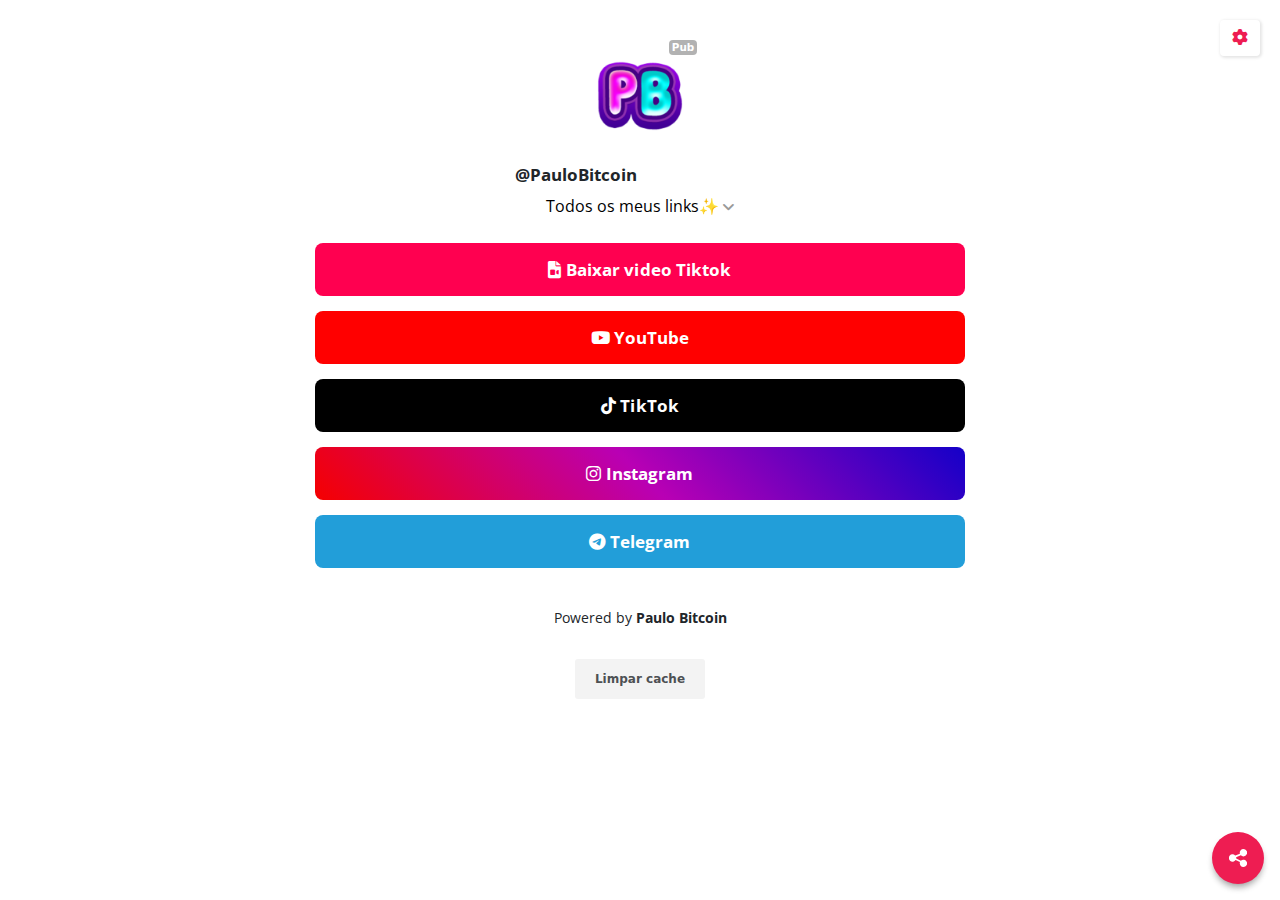
<file: index.html>
<!DOCTYPE html>
<html lang="pt-br">

<head>
    <title>Paulo Bitcoin</title>
    <meta charset="utf-8">
    <meta content="width=device-width, initial-scale=1.0" name="viewport">
    <meta content="Paulo Bitcoin" name="Paulo Bitcoin">
    <meta name="apple-mobile-web-app-capable" content="yes">
    <meta name="apple-mobile-web-app-status-bar-style" content="black-translucent">
    <meta name="mobile-web-app-capable" content="yes">
    <meta name="viewport" content="width=device-width, initial-scale=1">
    <meta name="theme-color" content="">

    <!-- Primary Meta Tags -->
    <meta name="title" content="Paulo Bitcoin">
    <meta name="description" content="Todos os meus links✨">
    <meta property="image" itemprop="image" content="/images/favicon.ico" />
    <meta name="keywords" content="Paulo Bitcoin, Facebook, YouTube, TikTok, Instagram, Loja Virtual, Telegram" />
    <meta itemprop="thumbnailUrl" content="images/" />

    <!-- Open Graph / Facebook -->
    <meta property="og:type" content="website">
    <meta property="og:url" content="/">
    <meta property="og:title" content="Paulo Bitcoin">
    <meta property="og:description" content="Todos os meus links✨">
    <meta property="og:image" itemprop="image" content="/images/favicon.ico">

    <!-- Twitter -->
    <meta property="twitter:card" content="summary_large_image">
    <meta property="twitter:url" content="/">
    <meta property="twitter:title" content="Paulo Bitcoin">
    <meta property="twitter:description" content="Todos os meus links✨">
    <meta property="twitter:image" content="/images/favicon.ico">

    <!-- Código do Schema.org também para o Google+ -->
    <meta itemprop="name" content="Paulo Bitcoin">
    <meta itemprop="description" content="Paulo Bitcoin">

    <!-- STYLE -->
    <link href="stylesheets/style.css" rel="stylesheet" type="text/css" />
    <link id="active-stylesheet" href="" rel="stylesheet" type="text/css" />
    <link href="stylesheets/bootstrap.min.css" rel="stylesheet" />



    <link rel="apple-touch-icon" sizes="180x180" href="/apple-touch-icon.png">
    <link rel="icon" type="image/png" sizes="32x32" href="/favicon-32x32.png">
    <link rel="icon" type="image/png" sizes="16x16" href="/favicon-16x16.png">
    <link rel="icon" type="image/x-icon" href="/images/favicon.ico">
    <link rel="manifest" href="/manifest.webmanifest">
    <!--<link rel="manifest" href="manifest.json">-->


    <!-- FONTES -->
    <link href="https://fonts.googleapis.com/icon?family=Material+Icons" rel="stylesheet">
    <link rel="stylesheet" href="stylesheets/all.css">

    <style>
        .swal2-title {
            font-size: 1em !important;
        }
    </style>


</head>

<body>
    <!--<div id="ctnClickShort">
        <button class="ctnClick" type="button"><img src="images/logo.png">
            <span class="title-add" style="font-weight:500;">Instalar <b id="nome"></b> como aplicativo.</span>
        </button>
        <a class="ctnClickClose" href="javascript:;" onclick="closeCreateShort(this);"><i class="fa fa-times"></i></a>
    </div>-->

    <div id="load" class="load is-loading">
        <div class="circle load-cor"></div>
        <div class="circle load-cor-2"></div>
    </div>

    <div class='navbar no-items section' id='navbar'>
        <div class="switch-buttons">
            <div class='container d-flex justify-content-center p-0'>
                <!--<button type="button" class="btn btn-primary mr-2 b-share" data-bs-toggle="modal"
                    data-bs-target="#ShareModal" title="Compartilhar!">
                    <i class="fas fa-share"></i>
                </button>-->
                <button type="button" class="btn btn-primary mx-auto b-config" data-bs-toggle="modal"
                    data-bs-target="#ConfigModal" title="Configurações">
                    <i class="fas fa-gear"></i>
                </button>
            </div>
        </div>

    </div>


    <!-- Share modal -->
    <!--<div class="modal fade" id="ShareModal" tabindex="-1" role="dialog" aria-labelledby="exampleModalLabel"
        aria-hidden="true">
        <div class="modal-dialog" role="document">
            <div class="modal-content col-12">
                <div class="modal-header">
                    <h5 class="modal-title">Compartilhar</h5>
                    <button type="button" class="close" data-bs-dismiss="modal" aria-label="Close">
                        <span aria-hidden="true">&times;</span>
                    </button>
                </div>
                <div class="modal-body">
                    <div class="icon-container2 d-flex">
                        <div class="smd" onclick="da_share.fb();">
                            <i class="img-thumbnail fab fa-facebook fa-1x" style="color: #3b5998;"></i>
                            <p>Facebook</p>
                        </div>
                        <div class="smd" onclick="da_share.tw();">
                            <i class=" img-thumbnail fab fa-twitter fa-1x" style="color:#4c6ef5;"></i>
                            <p>Twitter</p>
                        </div>
                        <div class="smd" onclick="da_share.wp();">
                            <i class="img-thumbnail fab fa-whatsapp fa-1x" style="color: #25D366;"></i>
                            <p>Whatsapp</p>
                        </div>
                        <div class="smd" onclick="da_share.tg();">
                            <i class="img-thumbnail fab fa-telegram fa-1x" style="color: #4c6ef5;"></i>
                            <p>Telegram</p>
                        </div>
                    </div>


                    <div class="row mx-auto mb-2 mt-1">

                       <label for="formFile" class="form-label text-end">Copiar link</label>
                            
                        <div style="width: 93%;" class="input-group my-3 mx-auto">

                            <input type="url" class="form-control" placeholder="" aria-describedby="button-addon2"
                                id="myCopy" value="" disabled>
                            <button class="btn btn-dark btn-copy" type="button" id="button-addon2"
                                onclick="copyLink()">Copiar</button>
                        </div>
                    </div>



                </div>
                <div class="modal-footer">
                    <button type="button" class="btn btn-red" data-bs-dismiss="modal">Fechar</button>
                </div>
            </div>
        </div>
    </div>
     Share modal -->
    <!-- Modal config -->
    <div class="modal fade" id="ConfigModal" tabindex="-1" role="dialog" aria-labelledby="exampleModalLabel"
        aria-hidden="true">
        <div class="modal-dialog" role="document">
            <div class="modal-content col-12">
                <div class="modal-header">
                    <h5 class="modal-title">Configurações</h5>
                    <button type="button" class="close" data-bs-dismiss="modal" aria-label="Close">
                        <span aria-hidden="true">&times;</span>
                    </button>
                </div>
                <div class="modal-body py-5">

                    <div class="d-grid gap-2 col-6 mx-auto">
                        <button class="btn btn-light switch-buttons__light button mb-2" type="button"
                            data-stylesheet="stylesheets/light.css"><i aria-hidden='true' class="fa-solid fa-sun"></i>
                            Light</button>
                        <button class="btn btn-dark switch-buttons__dark button" type="button"
                            data-stylesheet="stylesheets/dark.css"><i aria-hidden='true' class="fa-solid fa-moon"></i>
                            Dark</button>
                    </div>

                </div>
                <div class="modal-footer">
                    <button type="button" class="btn btn-red" data-bs-dismiss="modal">Fechar</button>
                </div>
            </div>
        </div>
    </div>
    <!-- Modal config -->
    <!-- Button video modal -->
    <div class="image-profile ">
        <a style="border-radius:100% ;" type="button" href="" data-bs-toggle="modal" data-bs-target="#VideoModal1">
            <div id='userphoto' title="Clique para ver!"></div>
            <div class="badge pub shake pub-link">
                <span class="pulse">Pub</span>
            </div>
        </a>
    </div>
    <!-- Button video modal -->

    <!-- pub modal -->
    <div class="modal fade" id="VideoModal1" tabindex="-1" role="dialog" aria-labelledby="exampleModalLabel"
        aria-hidden="true">
        <div class="modal-dialog modal-md modal-lg" role="document">
            <div class="modal-content">
                <div class="modal-header">
                    <h5 class="modal-title titulo-pub mr-2" id="exampleModalLabel"><span
                            class="badge bg-secondary">Pub</span> </h5>

                    <button type="button" class="close" data-bs-dismiss="modal" aria-label="Close">
                        <span aria-hidden="true">&times;</span>
                    </button>
                </div>

                <div class="modal-body">





  



                    <!-- YouTube 16:9 aspect ratio-->
                    <div class="ratio ratio-16x9">
                        <iframe class="embed-responsive-item pub-vid" src="" id="ytb" allowscriptaccess="always"
                            allow="autoplay" frameborder="0" allowfullscreen></iframe>
                    </div>
                    <!--YouTube 16:9 aspect ratio-->

                    <!--Banner pub-->
                    <a class="pub-link" href="">
                        <img src="" class="pub-img img-fluid rounded mx-auto d-block load is-loading" alt="Banner">
                    </a>
                    <!--Banner pub-->

                    <!--texto pub-->
                    <p class="pub-texto mb-0 pt-3 text-center"></p>

                    <!--<label for="formFile" class="form-label text-end">Copiar link</label>
                    <div style="width: 80%;" class="input-group my-3 mx-auto">

                        <input type="url" class="form-control" placeholder="" aria-describedby="button-addon2"
                            id="myCopy" value="" disabled>
                        <button class="btn btn-dark btn-copy" type="button" id="button-addon2"
                            onclick="copyLink()">Copiar</button>
                    </div>-->
                    <!--texto pub-->

                </div>
                <div class="modal-footer">
                    <a href="" class="btn btn-info pub-link" role="button" aria-disabled="true">Saiba mais</a>
                </div>
            </div>
        </div>
    </div>
    <!-- pub modal -->

    <!-- < USERNAME > -->
    <spam class='username'>
        <h1>@usename</h1>
        <span class="material-icons i-vrf" data-bs-toggle="tooltip" data-bs-placement="top"
            data-bs-custom-class="custom-tooltip" data-bs-title="Verificado">verified</span>
    </spam>


    <!-- < USERNAME > -->
    <!-- < Description > -->
    <div class="description" data-bs-toggle="collapse" data-bs-target="#collapseTwo" aria-expanded="false"
        aria-controls="collapseTwo">
        <h2 class="d-inline-flex">
            <span class="legenda">Legenda</span>
            <span class="dropdowntoggle caret"><i class="fa-solid fa-angle-down"></i></span>
        </h2>
        <div id="accordion">
            <div class="collapse" id="collapseTwo" aria-labelledby="headingTwo" data-bs-parent="#accordion">
                <div class="py-1 card-body texto_bio"></div>
            </div>
        </div>
    </div>
    <!--< Description > -->
    <!-- < MENU DE LINKS >  -->

















    <div id='links'>
        <a class='link button-especial' href=''></a>
        <a class='link button-comprar' href=''></a>
        <a class='link button-extra01' href='' target='_blank'></a>
        <a class='link button-extra02' href='' target='_blank'></a>
        <a class='link button-extra03' href='' target='_blank'></a>
        <a class='link button-youtube' href='' target='_blank'><i aria-hidden='true' class='fab fa-youtube'></i>
            YouTube
        </a>
        <a class='link button-tiktok' href='' target='_blank'><i class="fa-brands fa-tiktok"></i>
            TikTok </a>
        <a class='link button-instagram' href='' target='_blank'><i aria-hidden='true' class='fab fa-instagram'></i>
            Instagram </a>
        <a class='link button-facebook' href='' target='_blank'><i aria-hidden='true' class='fab fa-facebook'></i>
            Facebook </a>
        <a class='link button-twitch' href='' target='_blank'><i aria-hidden='true' class='fab fa-twitch'></i>
            Twitch
        </a>
        <a class='link button-twitter' href='' target='_blank'><i aria-hidden='true' class='fab fa-twitter'></i>
            Twitter
        </a>
        <a class='link button-spotify' href='' target='_blank'><i aria-hidden='true' class='fab fa-spotify'></i>
            Spotify
        </a>
        <a class='link button-kwai' href='' target='_blank'><i aria-hidden='true' class='fa-brands fa-kickstarter'></i>
            Kwai </a>
        <a class='link button-pinterest' href='' target='_blank'><i aria-hidden='true' class='fab fa-pinterest'></i>
            Pinterest </a>
        <a class='link button-snapchat' href='' target='_blank'><i aria-hidden='true' class='fab fa-snapchat'></i>
            Snapchat </a>
        <a class='link button-reddit' href='' target='_blank'><i aria-hidden='true' class='fab fa-reddit-alien'></i>
            Reddit </a>
        <a class='link button-linkedin' href='' target='_blank'><i aria-hidden='true' class='fab fa-linkedin'></i>
            LinkedIn </a>
        <a class='link button-discord' href='' target='_blank'><i aria-hidden='true' class='fab fa-discord'></i>
            Discord
        </a>
        <a class='link button-github' href='' target='_blank'><i aria-hidden='true' class='fab fa-github'></i>
            GitHub
        </a>
        <a class='link button-whatsapp' href='' target='_blank'><i aria-hidden='true' class='fab fa-whatsapp'></i>
            WhatsApp </a>
        <a class='link button-telegram' href='' target='_blank'><i aria-hidden='true' class='fab fa-telegram-plane'></i>
            Telegram </a>
        <a class='link button-endereco' href='' target='_blank'><i aria-hidden='true' class="fas fa-map-marker-alt"></i>
            Endereço </a>
    </div>
    <!--< MENU DE LINKS > -->


    <!-- < Footer > -->
    <div class="container">
        <div class="row">
            <div class="col-lg-12 col-md-12">
                <div class="text-center footer">
                    <a href="#" target='_blank'>Powered by <b id="nome"></b></a>
                </div>
            </div>
        </div>

    </div>
    <!-- < Footer > -->

    <div class="container">
        <div class="row">
            <div class="col-lg-12 col-md-12 ">
                <button id="clear-storage">Limpar cache</button>
            </div>
        </div>
    </div>





    <button type="button" class="btn btn-success chat hidden" data-bs-toggle="modal" data-bs-target="#exampleModal"
        data-whatever="@mdo"><i aria-hidden='true' class='fab fa-whatsapp'></i></button>


    <div class="modal fade" id="exampleModal" tabindex="-1" role="dialog" aria-labelledby="exampleModalLabel"
        aria-hidden="true">
        <div class="modal-dialog" role="document">
            <div class="modal-content">
                <div class="modal-header">

                    <h5 class="modal-title" id="exampleModalLabel">Contato via WhatsApp</h5>
                    <button type="button" class="close" data-bs-dismiss="modal" aria-label="Close">
                        <span aria-hidden="true">&times;</span>
                    </button>
                </div>
                <div class="modal-body mx-2">
                    <p class="paragraph-text m-1">Preencha os campos para enviar mensagem no WhatsApp.</p>
                    <form class="needs-validation" id="messageForm" novalidate>
                        <div class="whatsappFormRow">
                            <div class="label">Nome <span>*</span></div>
                            <input type="text" id="wa_name" name="Nome" class="form-control" placeholder="Nome"
                                required>
                            <div class="valid-feedback">
                                Bom!
                            </div>
                            <div class="invalid-feedback">
                                Obrigatório
                            </div>
                        </div>
                        <div class="whatsappFormRow">
                            <div class="label">E-mail <span>*</span></div>
                            <input class="form-control" id="wa_email" name="Email" type="email" value='' minlength="11"
                                placeholder="E-mail" required>
                            <div class="valid-feedback">
                                Bom!
                            </div>
                            <div class="invalid-feedback">
                                Obrigatório
                            </div>
                        </div>
                        <div class="form-group whatsappFormRow">
                            <div class="label">Como ficou sabendo?</div>
                            <select class="form-control" id="wa_select" name="Como ficou sabendo?">
                                <option hidden='hidden' selected='selected' value='default'>Opções</option>
                                <option value="Redes Sociais">Redes Sociais</option>
                                <option value="Um Amigo">Amigo</option>
                                <option value="Outros">Outros</option>
                            </select>
                            <div class="valid-feedback">
                                Opcional!
                            </div>
                        </div>

                        <!--<div class="form-group whatsappFormRow">
                                            <div class="label">Qual sua idade?</div>
                                            <div class="datainput">
                                                <input class="form-control" id="wa_number" name="count" required="" type="number" value="">
                                                <span class="highlight"></span><span class="bar"></span>
                                                </div>
                                            </div>-->

                        <div class="form-group whatsappFormRow">
                            <div class="label">Telegram</div>
                            <input class="form-control" id="tlg_num" name="Telegram" inputmode="numeric"
                                xdata-mask="(99) 99999-9999" placeholder="Telegram" value='' />
                            <div class="valid-feedback">
                                Opcional!
                            </div>
                        </div>

                        <div class="whatsappFormRow mb-2">
                            <div class="label">Mensagem</div>
                            <textarea class="form-control" rows="3" id='wa_textarea' placeholder='' row='1'
                                name="Mensagem"></textarea>
                        </div>
                        <div id="text-info"></div>
                        <div class="modal-footer pt-2 pb-0 px-0">

                            <button class="send_form whatsappFormRow btn btn-success me-0" href="javascript:void"
                                type="submit" title="Enviar Mensagem">
                                <span class="fab fa-whatsapp"></span> Enviar Mensagem</button>
                        </div>
                    </form>
                </div>
            </div>
        </div>
    </div>

    <div class="fabs">
        <a class=" shares btn-copy d-flex justify-content-center align-items-center" tooltip="Link"
            onclick="copyLink()">
            <input type="url" class="hidden" id="myCopy" value="">
            <i class="icon icon-copy"></i>
        </a>

        <a class=" shares telegram d-flex justify-content-center align-items-center" tooltip="Telegram"
            onclick="da_share.tg();">
            <i class="icon icon-telegram"></i>
        </a>

        <a class=" shares whatsapp d-flex justify-content-center align-items-center" tooltip="WhatsApp"
            onclick="da_share.wp();">
            <i class="icon icon-whatsapp"></i>
        </a>

        <a class=" shares twitter d-flex justify-content-center align-items-center" tooltip="Twitter"
            onclick="da_share.tw();">
            <i class="icon icon-twitter"></i>
        </a>

        <a class=" shares facebook d-flex justify-content-center align-items-center" tooltip="Facebook"
            onclick="da_share.fb();">
            <i class="icon icon-facebook"></i>
        </a>

        <a target="_blank" class="shares d-flex justify-content-center align-items-center" tooltip="Compartilhar"><i
                class="icon icon-share"></i></a>
    </div>




    <script src="javascript/jquery.min.js"></script>
    <script src="javascript/jquery.mask.js"></script>
    <script src="javascript/jquery.maskMoney.min.js"></script>
    <script src="javascript/sweetalert2.all.min.js"></script>
    <script src="javascript/jquery.validate.min.js"></script>
    <script src="javascript/wa.js"></script>
    <script src="javascript/tlg.js"></script>
    <script src="javascript/bootstrap.bundle.js"></script>
    <script src="javascript/generate-sw.js"></script>
    
    <script src="javascript/script.js"></script>
    <script src="javascript/main.js"></script>

   

    <script type="text/javascript">
        if ('serviceWorker' in navigator) {
            navigator.serviceWorker
                .register('sw.js')
                .then(() => { console.log('Service Worker Registered'); });
        }
        let deferredPrompt;
        const addBtn = document.querySelector('#ctnClickShort button');
        addBtn.closest('#ctnClickShort').style.display = 'none';
        window.addEventListener('beforeinstallprompt', (e) => {

            // Prevent Chrome 67 and earlier from automatically showing the prompt
            e.preventDefault();
            // Stash the event so it can be triggered later.
            deferredPrompt = e;
            // Update UI to notify the user they can add to home screen
            if (!localStorage.getItem('naoMostrarCreateShort_319_20220928')) {
                addBtn.closest('#ctnClickShort').style.display = 'block';
            }
            addBtn.addEventListener('click', (e) => {
                // hide our user interface that shows our A2HS button
                addBtn.closest('#ctnClickShort').style.display = 'none';
                // Show the prompt
                deferredPrompt.prompt();
                // Wait for the user to respond to the prompt
                deferredPrompt.userChoice.then((choiceResult) => {
                    if (choiceResult.outcome === 'accepted') {
                        console.log('User accepted the A2HS prompt');
                        $.post('manifest.webmanifest', {}, function () {
                        });

                    } else {
                        console.log('User dismissed the A2HS prompt');
                    }
                    deferredPrompt = null;
                });
            });
        });


        function closeCreateShort(e) {
            localStorage.setItem('naoMostrarCreateShort_319_20220928', 'sim');
            $(e).closest('#ctnClickShort').hide();


        }

    </script>










</body>

</html>
</file>
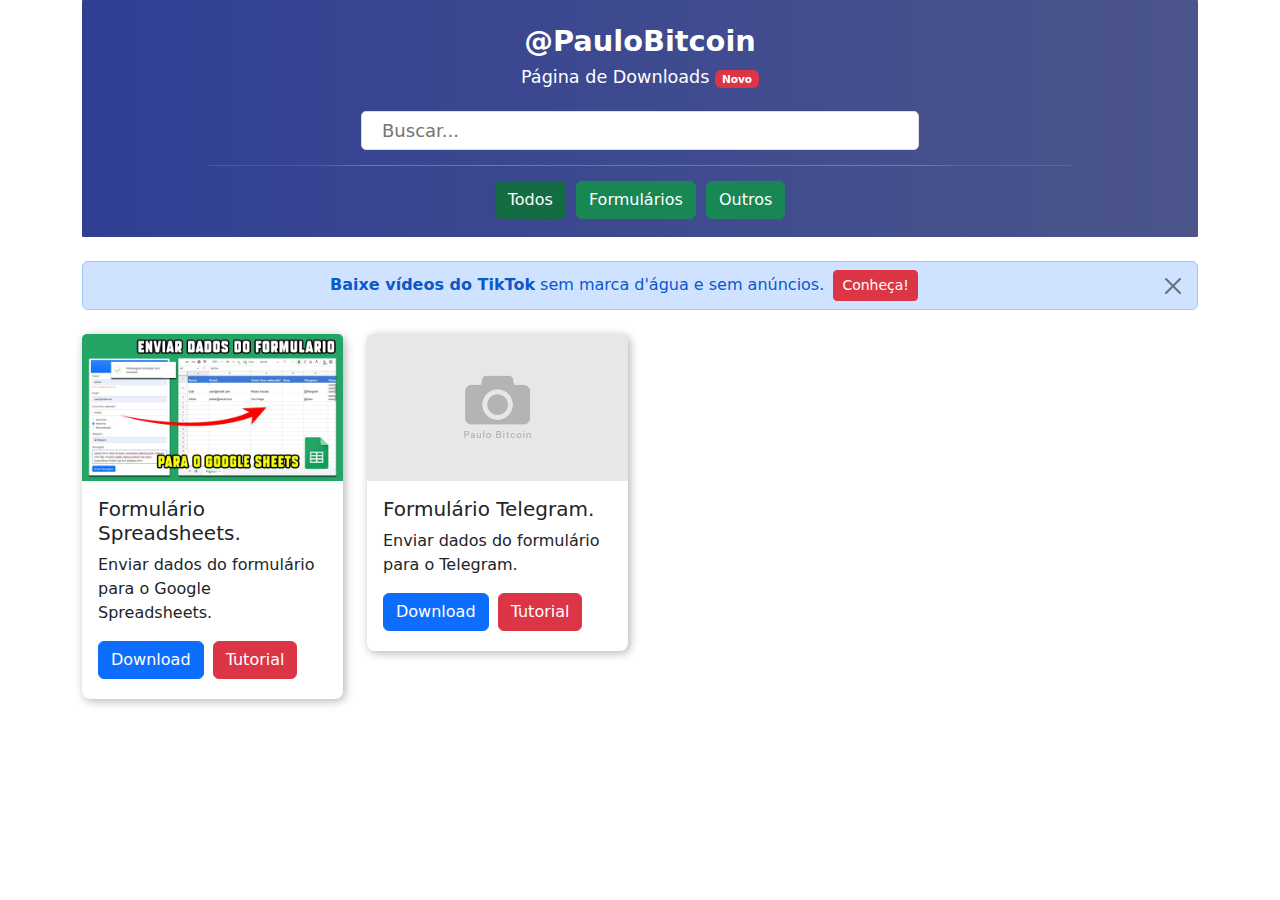
<file: downloads/index.html>
<!DOCTYPE html>
<html lang="pt">

<head>
    <title>Downloads</title>
    <meta charset="UTF-8">
    <meta http-equiv="X-UA-Compatible" content="IE=edge">
    <meta name="viewport" content="width=device-width, initial-scale=1.0">
    <meta name="apple-mobile-web-app-capable" content="yes">
    <meta name="apple-mobile-web-app-status-bar-style" content="black-translucent">
    <meta name="mobile-web-app-capable" content="yes">

    <!--STYLE-->
    <link href="css/bootstrap.min.css" rel="stylesheet">
    <link href="css/style.css" rel="stylesheet">

    <script src="js/jquery-3.6.2.min.js"></script>

</head>

<style>
    .down-header {
        background: #303f94;
        background: #303f94;
        background: -webkit-linear-gradient(to right, #303f94, #4b558a);
        background: linear-gradient(to right, #303f94, #4b558a);
        padding: 0 0 10px 0;
        text-align: center;
        border-radius: 1px;
        color: white;
    }

    h1.title {
        font-size: 1.8em;
        margin-bottom: 40px;
        letter-spacing: 0px;
        font-weight: 400;
    }

    h4.subtitle {
        font-weight: 400;
        font-size: 1.1em;

    }

    #searchItem {
        width: 50%;
        font-size: 18px;
        padding: 5px 20px 5px 20px;
        border: 1px solid #ddd;
        margin: 15px 0 15px 0;
        border-radius: 5px;
        outline: none;
    }

    hr.hr-sep {
        width: 80%;
        border-radius: 50%;
        margin: 0 auto;
    }

    #myBtnContainer {
        margin-top: 15px;
        letter-spacing: 5px;
    }

    /* Style the buttons */
    #myUL {
        list-style-type: none;
        width: 100%;
        padding: 0;
        background: rgba(255, 255, 255, 0.01);
    }


    .filterDiv {
        display: none;
        /* Hidden by default */
        transition: all 0.3s;
        margin-bottom: 4px;
    }

    .show {
        display: block;
    }

    
</style>


<body>

    <div class="container">

        <div class="down-header">
            <h1 class="title d-inline-block mb-2 mt-4 fw-bold"> @PauloBitcoin</h1>
            <h4 class="subtitle">Página de Downloads <span class="badge text-bg-danger">Novo</span></h4>
            <div class="filter-search">
                <i class="fa fa-search"></i>
                <input type="text" id="searchItem" placeholder="Buscar...">
                <hr class="hr-sep">
                <div id="myBtnContainer">
                    <button class="btn mb-2 btn-success active" onclick="filterSelection('all')"> Todos</button>
                    <button class="btn mb-2 btn-success" onclick="filterSelection('forms')">Formulários</button>
                    <button class="btn mb-2 btn-success" onclick="filterSelection('others')">Outros</button>
                </div>
            </div>
        </div>

        <div class="pub text-center mt-4 mx-auto">
            <div class="alert alert-primary alert-dismissible align-items-center py-2 mb-4 fade show" role="alert" id="Alert">
                <strong>Baixe vídeos do TikTok</strong> sem marca d'água e sem anúncios.
                <a href="https://www.ttkapp.tk/" class="ms-1 btn btn-sm btn-danger">Conheça!</a>
                <a class="btn-sm btn-close p-3" data-bs-dismiss="alert" aria-label="Close"
                    onclick="removeALert()"></a>
            </div>

        </div>

        <div id="myItems" class="row">


            <div class=" col-lg-3 col-md-4 col-sm-6 mb-3 filterDiv forms downloads">
                <div class="card rounded-3 border-0 shadow">
                    <img src="img/1.jpg" class="card-img-top" alt="...">
                    <div class="card-body">
                        <h5 class="card-title">Formulário Spreadsheets.</h5>
                        <p class="card-text">Enviar dados do formulário para o Google Spreadsheets.</p>
                        <a href="https://github.com/PauloBitcoin/Form-Spreadsheet/archive/refs/heads/main.zip"
                            class="btn btn-primary me-1 mb-1">Download</a>
                        <a href="https://youtu.be/EFpSr8Q0dBc" class="btn btn-danger mb-1">Tutorial</a>
                    </div>
                </div>
            </div>

            <div class=" col-lg-3 col-md-4 col-sm-6 mb-3  filterDiv forms downloads">
                <div class="card rounded-3 border-0 shadow">
                    <img src="" class="card-img-top" alt="...">
                    <div class="card-body">
                        <h5 class="card-title">Formulário Telegram.</h5>
                        <p class="card-text">Enviar dados do formulário para o Telegram.</p>

                        <a href="https://github.com/PauloBitcoin/form-Telegram/archive/refs/heads/main.zip"
                            class="btn btn-primary me-1 mb-1">Download</a>
                        <a href="https://www.youtube.com/@paulobitcoin" class="btn btn-danger mb-1">Tutorial</a>
                    </div>
                </div>
            </div>

        </div>
    </div>








    <!--ALERTS-->
    <script src="js/sweetalert2.all.min.js"></script>

    <script>

        function removeALert() {
            var element = document.getElementById("Alert");
            element.classList.add("hidden");
        }

        $().ready(function () {
            $('img.card-img-top[src=""]').attr('src', 'img/cover.jpg');
        });



        $('#searchItem').keyup(function () {
            var value = $(this).val().toLowerCase();
            $('#myItems div').each(function () {
                var lcval = $(this).text().toLowerCase();
                if (lcval.indexOf(value) > -1) {
                    $(this).show();
                } else {
                    $(this).hide();
                }
            });
        });

        filterSelection("all")
        function filterSelection(c) {
            var x, i;
            x = document.getElementsByClassName("filterDiv");
            if (c == "all") c = "";
            // Add the "show" class (display:block) to the filtered elements, and remove the "show" class from the elements that are not selected
            for (i = 0; i < x.length; i++) {
                downRemoveClass(x[i], "show");
                if (x[i].className.indexOf(c) > -1) downAddClass(x[i], "show");
            }
        }

        // Show filtered elements
        function downAddClass(element, name) {
            var i, arr1, arr2;
            arr1 = element.className.split(" ");
            arr2 = name.split(" ");
            for (i = 0; i < arr2.length; i++) {
                if (arr1.indexOf(arr2[i]) == -1) {
                    element.className += " " + arr2[i];
                }
            }
        }

        // Hide elements that are not selected
        function downRemoveClass(element, name) {
            var i, arr1, arr2;
            arr1 = element.className.split(" ");
            arr2 = name.split(" ");
            for (i = 0; i < arr2.length; i++) {
                while (arr1.indexOf(arr2[i]) > -1) {
                    arr1.splice(arr1.indexOf(arr2[i]), 1);
                }
            }
            element.className = arr1.join(" ");
        }



    </script>



</body>


</html>
</file>
<file: stylesheets/style.css>
@import url('https://fonts.googleapis.com/css2?family=Poppins:ital,wght@0,100;0,200;0,300;0,400;0,500;0,600;0,700;0,800;0,900;1,100;1,200;1,300;1,400;1,500;1,600;1,700;1,800;1,900&display=swap');
@import url('https://fonts.googleapis.com/css2?family=Poppins:ital,wght@0,100;0,200;0,300;0,400;0,500;0,600;0,700;0,800;0,900;1,100;1,200;1,300;1,400;1,500;1,600;1,700;1,800;1,900&display=swap');
@import url('https://fonts.googleapis.com/css2?family=Open+Sans:wght@400;500;600;700;800&display=swap');
/* Style Settings */

@font-face {
  font-family: "Font Awesome 6 Brands";
  font-style: normal;
  font-weight: normal;
  font-display: auto;
  src: url(fontawesome/fa-brands-400.eot);
  src: url(fontawesome/fa-brands-400.eot?#iefix) format("embedded-opentype"), url(fontawesome/fa-brands-400.woff2) format("woff2"), url(fontawesome/fa-brands-400.woff) format("woff"), url(fontawesome/fa-brands-400.ttf) format("truetype"), url(fontawesome/fa-brands-400.svg#fontawesome) format("svg")
}


@font-face {
  font-family: "Font Awesome 6 Free";
  font-style: normal;
  font-weight: 900;
  font-display: auto;
  src: url(fontawesome/fa-solid-900.eot);
  src: url(fontawesome/fa-solid-900.eot?#iefix) format("embedded-opentype"), url(fontawesome/fa-solid-900.woff2) format("woff2"), url(fontawesome/fa-solid-900.woff) format("woff"), url(fontawesome/fa-solid-900.ttf) format("truetype"), url(fontawesome/fa-solid-900.svg#fontawesome) format("svg")
}


:root {
  --font: 'Open Sans', sans-serif;
  --dark-bg: #1f2937;
  --dark-bg2: #1f2937;
  --dark-modal: #384c66;
  --i-verificado: #00caf8;
  --themecolor: #e50000;
  --cor-link: #ffffff;
  --btn-wp: #25d366;
  --c-light: #f1f1f1;
  --c-dark: #35185e;
  --btn-especial: #fff;

}


* {
  box-sizing: border-box;
}

body {
  padding: 0;
  height: 100%;
  background: var(--bs-white);
}

.link[href='']{
  display: none;
  visibility: hidden;
  opacity: 0;
}


.modal-footer {
  border-bottom: none !important;
}

.modal {
  background-image: linear-gradient(rgb(0 0 0 / 19%) 0%, rgb(0 0 0 / 9%) 20.2%);
}

.modal-content {
  border-radius: 11px !important;
  font-family: 'Open Sans', sans-serif !important;
}

.modal-body {
  color: #3b3b3b;
}

.img-thumbnail {
  padding: 0.6rem !important;
  border-radius: 33px;
  width: 61px;
  height: 61px;
  cursor: pointer;
}

.img-thumbnail:before {
  font-size: 20px;
}

.fab:before {
  position: relative;
}

.smd {
  width: 200px;
  font-size: small;
  text-align: center;
}

.modal-footer {
  display: block;
}

.ur {
  border: none;
  background-color: #e6e2e2;
  border-bottom-left-radius: 4px;
  border-top-left-radius: 4px;
}

.cpy {
  border: none;
  background-color: #e6e2e2;
  border-bottom-right-radius: 4px;
  border-top-right-radius: 4px;
  cursor: pointer;
  outline: none !important;
  box-shadow: none !important;
  border: none !important;
}

.ur.focus,
.ur:focus {
  outline: 0;
  box-shadow: none !important;
}

.message {
  font-size: 11px;
  color: #ee5535;
}

.close {
  outline: none !important;
    box-shadow: none !important;
    border: none !important;
    border-radius: 3px;
    height: 25px;
    width: 25px;
    background: rgb(0 0 0 / 20%);
    color: white;
    justify-content: center;
    display: flex;
    align-items: center;
}

button {
  font-weight: bold;
  padding: 10px;
  cursor: pointer;
}

.switch-buttons {
  display: flex;
  justify-content: center;
  position: absolute;
  float: right;
  right: 20px;
  top: 20px;

}

h1,
h2,
p {
  font-family: 'Open Sans', sans-serif;
}

h2,
h2 a {
  color: #ababab;
  text-decoration: none;
}

h2 {
  color: #000000;
}

#clear-storage {
  padding: 11px 20px;
  background-color: var(--c-light);
  display: block;
  margin: 10px auto 30px;
  border: none;
  color: var(--gray);
  opacity: 0.8;
  font-size: 12px;
  outline: none !important;
  box-shadow: none !important;
  border: none !important;
  border-radius: 3px;
}

.b-share {
  background: #ffffff !important;
  color: var(--themecolor) !important;
  outline: none !important;
  border: none !important;
  box-shadow: 1px 1px 3px 1px rgba(0, 0, 0, 0.1) !important;
  margin-right: 6px;
}

.b-config {
  background: #ffffff !important;
  color: var(--themecolor) !important;
  outline: none !important;
  border: none !important;
  box-shadow: 1px 1px 3px 1px rgba(0, 0, 0, 0.1) !important;
}

.b-share:active,
.b-config:active {
  background: #ffffff !important;
  outline: none !important;
  transform: scale(.96);
}

.b-share:hover,
.b-config:hover {
  background: #ffffff !important;
  box-shadow: 1px 1px 2px 1px rgba(0, 0, 0, 0.15) !important;
  outline: none !important;
  border: none !important;

}

.btn {
  outline: none !important;
  border: none !important;
}

.btn:hover {
  outline: none !important;
  border: none !important;
}

.image-profile {
  text-align: center;
  display: flex;
  -webkit-box-align: center;
  align-items: center;
  flex-direction: column;
  margin-top: 30px;
  margin-bottom: 16px;
  width: 100%;
}

#user {
  margin-bottom: 4px;
}

#userphoto {
  width: 100px;
  height: 100px;
  display: block;
  border-radius: 100%;
  transition: all 0.12s;
  object-fit: cover;
  transform: scale(1);
  transition: all 0.12s;
  background-image: url("");
  background-position: center center;
  background-size: cover;
}

#userphoto span {
  display: inline-block;
  color: rgb(0 0 0 / 40%);
  font-size: 41px;
  opacity: 0;
  border-radius: 50%;
  width: 100px;
  height: 100px;
}

#userphoto span i {
  margin-top: calc(50% - 19px);
}

#userphoto span:hover {
  display: inline-block;
  opacity: 1;
  transition: .2s;
}

#userphoto:hover {
  transform: scale(1.02);
  transition: all 0.12s;
}

#userphoto:active {
  transform: scale(1.02);
  transition: all 0.12s;
}

.rounded-circle {
  height: 100px;
  display: block;
  border-radius: 100%;
  background: transparent;
}

.username {
  text-decoration: none;
  display: flex;
  -webkit-box-align: center;
  align-items: center;
  max-width: 100%;
  text-align: center;
  justify-content: center;
}

.username h1 {
  font-size: 1.05rem;
  font-weight: 700;
  line-height: 1.5;
  text-overflow: ellipsis;
  max-width: 100%;
  white-space: nowrap;
  overflow: hidden;
  grid-column-start: 2;
}

.description {
  margin-bottom: 20px;
  text-align: center;
}

.legenda {
  padding: 0px;
  margin: 0 auto;
  line-height: 1;
  font-size: 16px;
  font-weight: 400;
  color: #000000;
  cursor: pointer;
}

#links {
  max-width: 650px;
  width: auto;
  display: block;
  margin: 0 auto 30px;
}

@media only screen and (max-width: 500px) {
  #links {
    margin-left: 20px;
    margin-right: 20px;
  }

  .night_mode {
    margin-right: 40%;
  }
}

.link.button-especial {
  color: var(--btn-especial) !important;
  background-image: linear-gradient(-135deg, #ff4700, #ff1800, #ffa500);
}

.link.button-extra01 {
  color: #fff;
  background-color: var(--themecolor);
}

.link.button-extra02 {
  color: #fff;
  background-color: var(--themecolor);
}

.link.button-extra03 {
  color: #fff;
  background-color: var(--themecolor);
}

.link.button-youtube {
  color: #fff;
  background-color: #ff0000;
}

.link.button-instagram {
  color: #fff;
  background-image: linear-gradient(-135deg, #1400c8, #b900b4, #f50000);
}

.link.button-facebook {
  color: #fff;
  background-color: #1877f2;
}

.link.button-tiktok {
  color: #fff;
  background-color: #000;
}

.link.button-telegram {
  color: #fff;
  background-color: #229ED9;
}

.link.button-whatsapp {
  color: #fff;
  background-color: #25d366;
}

.link.button-twitch {
  color: #fff;
  background-color: #9146ff;
}

.link.button-spotify {
  color: #fff;
  background-color: #1db954;
}

.link.button-pinterest {
  color: #fff;
  background-color: #e60023;
}

.link.button-kwai {
  color: #fff;
  background-color: #ff5100;
}

.link.button-snapchat {
  color: #000 !important;
  background-color: #FFFC00;
}

.link.button-reddit {
  color: #fff;
  background-color: #ff4500;
}

.link.button-linkedin {
  color: #fff;
  background-color: #0e76a8;
}

.link.button-discord {
  color: #fff;
  background-color: #5865f2;
}

.link.button-github {
  color: #fff;
  background-color: #24292f;
}

.link {
  display: block;
  background-color: var(--themecolor);
  color: var(--cor-link) !important;
  font-family: var(--font);
  margin: 0 auto 15px;
  text-decoration: none !important;
  height: 53px;
  line-height: 53px;
  text-align: center;
  font-size: 17px;
  font-weight: 700;
  letter-spacing: .1px;
  border-radius: 8px;
  cursor: pointer;
  transform: scale(1);
  transition: all 0.12s;

}

.link:hover {
  transform: scale(1.02);
  transition: 0.3s;
  filter: brightness(90%);
}

.link:active {
  transform: scale(1.02);
  transition: 0.3s;
}

.text-center {
  font-family: var(--font);
  font-size: 0.9rem;
  text-align: center !important;
  padding: 10px 0 20px;
}

.footer {
  color: var(--gray);
  text-decoration: none;
  font-size: .85rem;
}

.footer a {
  text-decoration: none;
  color: var(--gray);
}

.footer a:hover {
  color: var(--themecolor);
}

.media {
  background: #DD5A79;
  width: 38px;
  height: 38px;
  text-align: center;
  color: white;
  margin-bottom: 40px;
  box-shadow: 0px 6px #9E4355;
  transition: all 0.15s;
}

.media:hover {
  box-shadow: 0px 8px #9E4355;
  transform: translateY(-2px);
}

.media:active {
  transform: translateY(6px);
  box-shadow: 0px 0px #9E4355;
}

.i-vrf {
  color: var(--i-verificado);
  vertical-align: baseline;
  margin-left: 1px;
  font-size: 1rem !important;
  margin-top: -5px;
  cursor: default;
}

.p-vrf {
  color: var(--themecolor);
  vertical-align: baseline;
  margin-left: 1px;
  font-size: 1rem !important;
  margin-top: -5px;
  cursor: default;
}


.animation {
  margin: 0 auto;
  animation-name: stretch;
  animation-duration: 1.1s;
  animation-timing-function: ease-out;
  animation-delay: 0;
  animation-direction: alternate;
  animation-iteration-count: infinite;
  animation-fill-mode: none;
  animation-play-state: running;
}

@keyframes stretch {
  0% {
    transform: scale(.75);

  }

  50% {}

  100% {
    transform: scale(1);

  }
}

.shake {
  animation: shake-animation 4.5s ease infinite;
  transform-origin: 50% 50%;
}

@keyframes shake-animation {
  0% {
    transform: translate(0, 0)
  }

  1.78571% {
    transform: translate(3px, 0)
  }

  3.57143% {
    transform: translate(0, 0)
  }

  5.35714% {
    transform: translate(3px, 0)
  }

  7.14286% {
    transform: translate(0, 0)
  }

  8.92857% {
    transform: translate(3px, 0)
  }

  10.71429% {
    transform: translate(0, 0)
  }

  100% {
    transform: translate(0, 0)
  }
}

.wave {
  animation: wave-animation 3s ease infinite;
  transform-origin: 70% 70%;
  display: inline-block;
}

@keyframes wave-animation {
  0% {
    transform: rotate(0deg);
  }

  5% {
    transform: rotate(-3deg);
  }

  10% {
    transform: rotate(10deg);
  }

  20% {
    transform: rotate(-10deg);
  }

  30% {
    transform: rotate(12deg);
  }

  40% {
    transform: rotate(-10deg);
  }

  50% {
    transform: rotate(12deg);
  }

  60% {
    transform: rotate(-10deg);
  }

  70% {
    transform: rotate(12deg);
  }

  80% {
    transform: rotate(-10deg);
  }

  90% {
    transform: rotate(0deg);
  }

  100% {
    transform: rotate(0deg);
  }
}


.fa-spin {
  -webkit-animation: fa-spin 2s linear infinite;
  animation: fa-spin 2s linear infinite
}

.fa-pulse {
  -webkit-animation: fa-spin 1s steps(8) infinite;
  animation: fa-spin 1s steps(8) infinite
}

@-webkit-keyframes fa-spin {
  0% {
    -webkit-transform: rotate(0deg);
    transform: rotate(0deg)
  }

  to {
    -webkit-transform: rotate(1turn);
    transform: rotate(1turn)
  }
}

@keyframes fa-spin {
  0% {
    -webkit-transform: rotate(0deg);
    transform: rotate(0deg)
  }

  to {
    -webkit-transform: rotate(1turn);
    transform: rotate(1turn)
  }
}


.disco {
  background: var(--cor-link);
  -webkit-background-clip: text;
  -webkit-text-fill-color: transparent;
}

.hidden {
  display: none !important;
  visibility: hidden !important;
}

.new {
  position: absolute;
  font-size: .6rem;
  color: #fbff00;
  font-weight: 700;
  margin: -3px 0 0 3px;
}

input,
textarea,
button,
select,
a,
img,
span,
.mode {
  -webkit-tap-highlight-color: rgba(0, 0, 0, 0);
}


.swal2-title {
  font-size: 1.3em !important;
}

.swal2-html-container {
  font-family: sans-serif !important;
  font-size: 17px !important;
}

.footer a {
  text-decoration: none !important;
}

.label {
  padding: 8px 0 5px;
}

.whatsappFormRow {
  padding: 3px 0 5px;
  font-weight: 600;
  /*font-family: 'Poppins', sans-serif;*/
}

.modal-body h3 {
  color: #111;
  font-size: 1.5em;
  font-weight: 600;
  text-align: center;
  margin-bottom: 40px;
}


.whatsappForm textarea,
.whatsappForm-textarea {
  width: 100%;
  height: 100px;
}

textarea {
  resize: vertical;
}

.modal-title {
  font-weight: 500 !important;
}

#text-info span {
  display: block;
  padding: 10px 15px;
  text-align: center;
  margin: 5px 0;
  border-radius: .25rem;
}


.whatsappFormRow .label span:first-child {
  color: #ff0000;
  font-size: 11px;
  font-weight: 700;
}

.chat {
  position: fixed;
  z-index: 95;
  right: 20px !important;
  bottom: 30px !important;
  text-align: center !important;
  font-size: 27px !important;
  font-weight: 600 !important;
  background: var(--btn-wp) !important;
  color: var(--bs-white) !important;
  border-radius: 50px !important;
  box-shadow: 0 1px 3px 0 rgb(60 64 67 / 30%), 0 3px 8px 3px rgb(60 64 67 / 15%) !important;
  transition: 0.2s !important;
  transform: scale(1) !important;
  visibility: visible;
  display: flex !important;
  align-items: center;
  justify-content: center;
  height: 53px;
  width: 53px;

}

.chat i {
  font-size: 26px !important;
}

.chat:hover {
  transform: scale(1.03) !important;
}

.links {
  padding: 0 !important;
  border: 0 !important;
  background: transparent !important;
}


.w-100 {
  max-width: 630px !important;
  margin: 0 auto;
}


#loading {
  position: fixed;
  display: flex;
  justify-content: center;
  align-items: center;
  width: 100%;
  height: 100%;
  top: 0;
  left: 0;
  opacity: 1;
  background-color: #fff;
  z-index: 99;
}

#loading-image {
  z-index: 100;
  width: 50px;
  height: 50px;
  transform: scale(.8);
  object-fit: cover;

}


#loading-image {
  transform-origin: left top;
  animation: scale 5000ms ease-in-out forwards;
}

@keyframes scale {
  to {
    transform: scale(1);
  }
}


#accordion {

  max-width: 650px;
  width: auto;
  display: block;
  margin: 0 auto;
  text-align: center;

}

.collapse {
  text-align: center;

}

.card {
  display: block;
  text-align: center;
  margin: auto 10px;
  padding: 0px 15px;
  text-decoration: none !important;
  transition: all 0.12s;
  background-size: 200% auto;
  border: none !important;
  background-color: inherit;
}

.card-header {
  padding: 0 !important;
  margin-bottom: 0;
  background-color: rgba(0, 0, 0, .03);
  border: 0 !important;
  background: none !important;
}

.card-body {
  padding: 0.5rem 0 !important
}

.texto_bio {
  margin: 0 20px;
  color: #999 !important;
}

.swal2-styled.swal2-confirm {
  padding: 8px 30px !important;
}

.dropdowntoggle {
  position: relative;
  padding: 0;
  margin: 0px 0px 0px 4px;
  display: inline-block;
  color: #999;
}

.rotate-180 {
  transform: rotate(-180deg);
}

.caret {
  -moz-transition: transform .5s;
  -webkit-transition: transform .5s;
  transition: transform .5s;
  font-size: .9rem;
}

.pub {
  font-size: 65% !important;
    font-weight: 600 !important;
    background: rgb(0 0 0 / 30%) !important;
    padding: 0.2em 0.5em !important;
    position: absolute !important;
    margin: -106px 0px 0px 79px !important;
    display: block !important;
    height: 15px !important;
    line-height: 15px !important;
    width: 28px !important;
    padding: 0 !important;
    border-radius: 4px !important;
}


.pub-img {
  max-height: 360px !important;
}

.pub-link {
  display: block;
}

body {
  background-color: #000
}

.wrapper {
  display: flex;
  justify-content: center;
  align-items: center;
  height: 100vh
}

.load {
  background: #fff;
}

#load {
  position: fixed;
  display: flex;
  justify-content: center;
  align-items: center;
  width: 100%;
  height: 100%;
  top: 0;
  left: 0;
  opacity: 1;
  background-color: #fff;
  z-index: 99;
  display: grid;
}

.circle {
  width: 15px;
  height: 15px;
  border-radius: 100%;
  grid-area: 1/1;
}

.load-cor {
  background-color: rgb(0, 0, 0);
  animation: move-right 1.2s linear infinite
}

.load-cor-2 {
  background-color: var(--themecolor);
  animation: move-left 1.2s linear infinite
}

@keyframes move-right {

  0%,
  100% {
    margin-right: 0
  }

  25% {
    margin-right: 20px;

  }

  50% {
    z-index: 2
  }

  75% {
    margin-right: -20px;
  }
}

@keyframes move-left {

  0%,
  100% {
    margin-left: 0
  }

  25% {
    margin-left: 20px;
  }

  75% {
    margin-left: -20px;
  }
}

label {
  font-weight: 500;
}

.modal-open {
  overflow: hidden !important;
}

/* ===== Scrollbar CSS ===== */
/* Firefox */
::-webkit-scrollbar {
  width: 8px;
  height: 8px;
}

::-webkit-scrollbar-button {
  width: 0px;
  height: 0px;
}

::-webkit-scrollbar-thumb {
  background: #d6d6d6;
  border: 0px none #ffffff;
  border-radius: 10px;
}

::-webkit-scrollbar-thumb:hover {
  background: #bfbfbf;
}

::-webkit-scrollbar-thumb:active {
  background: #d6d6d6;
}

::-webkit-scrollbar-track {
  background: rgb(0 0 0 / 0%);
  border: 0px none rgb(0 0 0 / 0%);
  border-radius: 0px;
}

::-webkit-scrollbar-track:hover {
  background: rgb(0 0 0 / 0%);
}

::-webkit-scrollbar-track:active {
  background: #ffffff;
}

::-webkit-scrollbar-corner {
  background: transparent;
}

#ctnClickShort {
  display: block;
  background-color: rgb(255 255 255 / 50%);
  border: none;
  position: fixed;
  bottom: 20px;
  z-index: 9999;
  width: 90%;
  left: 45%;
  text-align: left;
  margin-left: -40%;
  box-shadow: rgb(0 0 0 / 25%) 0px 1px 7px;
  border-radius: 6px;
  -webkit-backdrop-filter: blur(24px) !important;
  backdrop-filter: blur(24px);
}

.ctnClick {
  background: none;
  border: none;
  text-align: left;
  outline: none;
  font-size: 15px;
  padding-right: 30px;
  font-weight: 400;
  width: 100%;
  padding: 15px;
}

.ctnClick img {
  width: 40px;
  height: 40px;
  float: left;
  margin-right: 10px;
}

.ctnClickClose {
  position: absolute;
  right: 6px;
  top: 6px;
  font-size: 15px;
  color: #000000 !important;

  
  /* background: rgb(0 0 0 / 22%); */
  height: 22px;
  width: 22px;
  padding: 0px;
  text-align: center;
  z-index: 999;
}

.btn-red {
  color: #fff !important;
  background-color: #ff0055 !important;
  border-color: #dc3545 !important;
}

.btn-red:hover {
  color: #fff !important;
  background-color: #ff1261 !important;
  border-color: #ff0d56 !important;
}

.btn-check:focus+.btn-red,
.btn-red:focus {
  color: #fff !important;
  background-color: #da0049 !important;
  border-color: #cc003d !important;
  box-shadow: 0 0 0 .25rem rgba(255, 0, 55, 0.5) !important;
}

.btn-check:active+.btn-red,
.btn-check:checked+.btn-red,
.btn-red.active,
.btn-red:active,
.show>.btn-red.dropdown-toggle {
  color: #fff !important;
  background-color: #ff0055 !important;
  border-color: #cc003d !important;
}

.btn-check:active+.btn-red:focus,
.btn-check:checked+.btn-red:focus,
.btn-red.active:focus,
.btn-red:active:focus,
.show>.btn-red.dropdown-toggle:focus {
  box-shadow: 0 0 0 .25rem rgba(255, 0, 55, 0.5) !important;
}

.btn-red.disabled,
.btn-red:disabled {
  color: #fff !important;
  background-color: #b1003b !important;
  border-color: #b30136 !important;
}

/* SHARE BUTTON */
.icon.icon-share {
  width: 18px;
  height: 18px;
  background-image: url("data:image/svg+xml,%3Csvg id='Layer_1' data-name='Layer 1' xmlns='http://www.w3.org/2000/svg' viewBox='0 0 122.88 120.94'%3E%3Ctitle%3Eshare%3C/title%3E%3Cpath d='M98.11,0A24.77,24.77,0,1,1,80.6,42.28c-.22-.22-.43-.44-.64-.67l-31.14,13a25,25,0,0,1,.53,8.95L81,78.31A24.66,24.66,0,1,1,74.72,88L45.34,74.26A24.77,24.77,0,1,1,42.28,43c.44.44.87.9,1.27,1.37L74.29,31.55A24.77,24.77,0,0,1,98.11,0Z'/%3E%3C/svg%3E");
  background-position: center center;
  background-size: cover;
  filter: invert(1);
  position: relative;
  display: block;
}

.icon.icon-facebook {
  width: 18px;
  height: 18px;
  background-image: url("data:image/svg+xml,%3Csvg xmlns='http://www.w3.org/2000/svg' viewBox='0 0 3333 3333' shape-rendering='geometricPrecision' text-rendering='geometricPrecision' image-rendering='optimizeQuality' fill-rule='evenodd' clip-rule='evenodd'%3E%3Cpath d='M1667 0c920 0 1667 746 1667 1667 0 920-746 1667-1667 1667C747 3334 0 2588 0 1667 0 747 746 0 1667 0zm186 1117h311V744h-311c-240 0-435 195-435 435v186h-249v373h249v994h373v-994h311l62-373h-373v-186c0-34 28-62 62-62z'/%3E%3C/svg%3E");
  background-position: center center;
  background-size: cover;
  filter: invert(1);
  position: relative;
  display: block;
}

.icon.icon-twitter {
  width: 18px;
  height: 18px;
  background-image: url("data:image/svg+xml,%3Csvg xmlns='http://www.w3.org/2000/svg' viewBox='0 0 3333 3333' shape-rendering='geometricPrecision' text-rendering='geometricPrecision' image-rendering='optimizeQuality' fill-rule='evenodd' clip-rule='evenodd'%3E%3Cpath d='M1667 0c920 0 1667 746 1667 1667 0 920-746 1667-1667 1667C747 3334 0 2588 0 1667 0 747 746 0 1667 0zm900 1108c-66 30-137 49-212 58 76-46 135-118 162-204-71 42-151 73-234 90-68-72-163-116-270-116-204 0-369 165-369 369 0 29 3 57 9 84-307-16-579-162-761-386-33 56-50 120-50 186 0 128 65 241 164 307-61-2-117-19-167-46v5c0 179 127 328 296 362-31 8-64 13-97 13-24 0-47-2-70-7 47 147 183 253 345 257-127 99-285 158-459 158-30 0-59-2-88-5 164 105 358 166 566 166 679 0 1051-563 1051-1051 0-16 0-32-1-48 72-52 135-117 184-191z'/%3E%3C/svg%3E");
  background-position: center center;
  background-size: cover;
  filter: invert(1);
  position: relative;
  display: block;
}

.icon.icon-whatsapp {
  width: 18px;
  height: 18px;
  background-image: url("data:image/svg+xml,%3Csvg xmlns='http://www.w3.org/2000/svg' width='64' height='64' shape-rendering='geometricPrecision' text-rendering='geometricPrecision' image-rendering='optimizeQuality' fill-rule='evenodd' clip-rule='evenodd' viewBox='0 0 640 640'%3E%3Cpath d='M546.704 91.89C486.526 31.584 406.482-1.582 321.229-1.582 145.609-1.583 2.67 141.368 2.67 317.118c0 56.139 14.705 111.05 42.567 159.297L.001 641.595l168.959-44.34c46.595 25.382 99.013 38.835 152.222 38.835h.13C496.944 636.09 640 493.14 640 317.401c0-85.182-33.166-165.179-93.344-225.463l.047-.047zM321.323 582.315c-47.599 0-94.218-12.827-134.895-36.957l-9.697-5.788-100.265 26.257 26.776-97.726-6.272-10.04C70.312 415.965 56.4 367.244 56.4 317.13c0-146.082 118.832-264.96 265.066-264.96 70.713 0 137.328 27.65 187.302 77.622 49.996 50.127 77.493 116.588 77.493 187.42-.118 146.187-118.95 265.066-264.96 265.066l.024.036zM466.541 383.85c-7.913-4.028-47.115-23.233-54.39-25.89-7.276-2.658-12.58-4.028-17.977 4.027-5.268 7.914-20.587 25.89-25.252 31.265-4.666 5.28-9.284 6.035-17.197 2.008-7.914-4.028-33.674-12.426-64.064-39.568-23.634-21.095-39.662-47.221-44.328-55.134-4.665-7.914-.52-12.308 3.532-16.193 3.661-3.544 7.925-9.284 11.941-13.95 4.028-4.665 5.28-7.925 7.925-13.31 2.658-5.28 1.359-9.946-.637-13.95-2.008-4.015-17.977-43.217-24.485-59.185-6.39-15.603-13.063-13.43-17.965-13.701-4.665-.237-9.945-.237-15.2-.237-5.257 0-13.95 1.996-21.225 9.933-7.276 7.914-27.898 27.26-27.898 66.45 0 39.201 28.512 77.009 32.516 82.407 4.027 5.267 56.162 85.784 136.029 120.238 18.98 8.161 33.803 13.063 45.355 16.854 19.098 6.024 36.425 5.15 50.126 3.13 15.32-2.256 47.115-19.229 53.788-37.831 6.662-18.615 6.662-34.536 4.666-37.831-1.89-3.544-7.158-5.504-15.201-9.58l-.06.048z'/%3E%3C/svg%3E");
  background-size: cover;
  filter: invert(1);
  position: relative;
  display: block;
}

.icon.icon-telegram {
  width: 18px;
  height: 18px;
  background-image: url("data:image/svg+xml,%3Csvg xmlns='http://www.w3.org/2000/svg' viewBox='0 0 333334 333334' shape-rendering='geometricPrecision' text-rendering='geometricPrecision' image-rendering='optimizeQuality' fill-rule='evenodd' clip-rule='evenodd'%3E%3Cpath d='M166667 0c92048 0 166667 74619 166667 166667s-74619 166667-166667 166667S0 258715 0 166667 74619 0 166667 0zm80219 91205l-29735 149919s-4158 10396-15594 5404l-68410-53854s76104-68409 79222-71320c3119-2911 2079-3534 2079-3534 207-3535-5614 0-5614 0l-100846 64043-42002-14140s-6446-2288-7069-7277c-624-4992 7277-7694 7277-7694l166970-65498s13722-6030 13722 3951zm-87637 122889l-27141 24745s-2122 1609-4443 601l5197-45965 26387 20619z'/%3E%3C/svg%3E");
  background-position: center center;
  background-size: cover;
  filter: invert(1);
  position: relative;
  display: block;
}

.icon.icon-copy {
  width: 18px;
  height: 18px;
  background-image: url("data:image/svg+xml,%3Csvg id='Layer_1' data-name='Layer 1' xmlns='http://www.w3.org/2000/svg' viewBox='0 0 122.88 122.88'%3E%3Ctitle%3Ehyperlink%3C/title%3E%3Cpath d='M60.54,34.07A7.65,7.65,0,0,1,49.72,23.25l13-12.95a35.38,35.38,0,0,1,49.91,0l.07.08a35.37,35.37,0,0,1-.07,49.83l-13,12.95A7.65,7.65,0,0,1,88.81,62.34l13-13a20.08,20.08,0,0,0,0-28.23l-.11-.11a20.08,20.08,0,0,0-28.2.07l-12.95,13Zm14,3.16A7.65,7.65,0,0,1,85.31,48.05L48.05,85.31A7.65,7.65,0,0,1,37.23,74.5L74.5,37.23ZM62.1,89.05A7.65,7.65,0,0,1,72.91,99.87l-12.7,12.71a35.37,35.37,0,0,1-49.76.14l-.28-.27a35.38,35.38,0,0,1,.13-49.78L23,50A7.65,7.65,0,1,1,33.83,60.78L21.12,73.49a20.09,20.09,0,0,0,0,28.25l0,0a20.07,20.07,0,0,0,28.27,0L62.1,89.05Z'/%3E%3C/svg%3E");
  background-position: center center;
  background-size: cover;
  filter: invert(1);
  position: relative;
  display: block;
}

.shares.facebook {
  background: #4267B2;
}

.shares.twitter {
  background: #1DA1F2;
}

.shares.whatsapp {
  background: #25D366;
}

.shares.telegram {
  background: #229ED9;
}

.shares.btn-copy {
  background: #838383;
}

.fabs {
  bottom: 0;
  position: fixed;
  margin: 1em;
  right: 0;
}

.shares {
  display: flex;
  width: 52px;
  height: 52px;
  border-radius: 50%;
  text-align: center;
  color: white;
  margin: 0 auto;
  box-shadow: 0px 5px 7px -2px rgb(0 0 0 / 30%), 0px 4px 12px -6px rgb(0 0 0 / 30%);
  cursor: pointer;
  -webkit-transition: all .1s ease-out;
  transition: all .1s ease-out;
  position: relative;
  background-color: var(--themecolor);
}

.shares:active,
.shares:focus,
.shares:hover {
  box-shadow: 0 0 4px rgba(0, 0, 0, .14), 0 4px 8px rgba(0, 0, 0, .28);
}

.shares:not(:last-child) {
  width: 36px;
  height: 36px;
  margin: 0 auto 20px;
  display: none;
  opacity: 0;
  visibility: hidden;

}

.shares:not(:last-child)>i {
  font-size: 18px;
  line-height: 40px;
  transition: all .3s ease-in-out;
}

.fabs:hover .shares:not(:last-child) {
  display: flex;
  opacity: 1;
  visibility: visible;
  width: 40px;
  height: 40px;
  margin: 0 auto 20px;
}


[tooltip]:before {
  font-family: inherit, sans-serif;
  font-weight: 600;
  -webkit-border-radius: 2px;
  -moz-border-radius: 2px;
  border-radius: 2px;
  background-color: #585858;
  color: #fff;
  content: attr(tooltip);
  font-size: 12px;
  visibility: hidden;
  opacity: 0;
  padding: 5px 7px;
  margin-right: 10px;
  position: absolute;
  right: 100%;
  bottom: 15%;
  white-space: nowrap;
}

[tooltip]:hover:before,
[tooltip]:hover:after {
  visibility: visible;
  opacity: 1;
}
</file>
<file: downloads/css/style.css>
.hidden {
    display: none !important;
}

.loader-15 {
    background: currentcolor;
    position: relative;
    -webkit-animation: loader-15 1s ease-in-out infinite;
    animation: loader-15 1s ease-in-out infinite;
    -webkit-animation-delay: 0.4s;
    animation-delay: 0.4s;
    width: 0.25em;
    height: 0.5em;
    margin: 0 0.5em;
}

.loader-15:after,
.loader-15:before {
    content: "";
    position: absolute;
    width: inherit;
    height: inherit;
    background: inherit;
    -webkit-animation: inherit;
    animation: inherit;
}

.loader-15:before {
    right: 0.5em;
    -webkit-animation-delay: 0.2s;
    animation-delay: 0.2s;
}

.loader-15:after {
    left: 0.5em;
    -webkit-animation-delay: 0.6s;
    animation-delay: 0.6s;
}

@-webkit-keyframes loader-15 {

    0%,
    100% {
        box-shadow: 0 0 0 currentcolor, 0 0 0 currentcolor;
    }

    50% {
        box-shadow: 0 -0.25em 0 currentcolor, 0 0.25em 0 currentcolor;
    }
}

@keyframes loader-15 {

    0%,
    100% {
        box-shadow: 0 0 0 currentcolor, 0 0 0 currentcolor;
    }

    50% {
        box-shadow: 0 -0.25em 0 currentcolor, 0 0.25em 0 currentcolor;
    }
}

.dots {
    margin-right: 17px;
}

.swal2-popup.swal2-toast .swal2-title {
    font-weight: 500 !important;
}

.card{
    box-shadow: 2px 2px 10px rgb(0 0 0 / 30%) !important;
}
</file>
